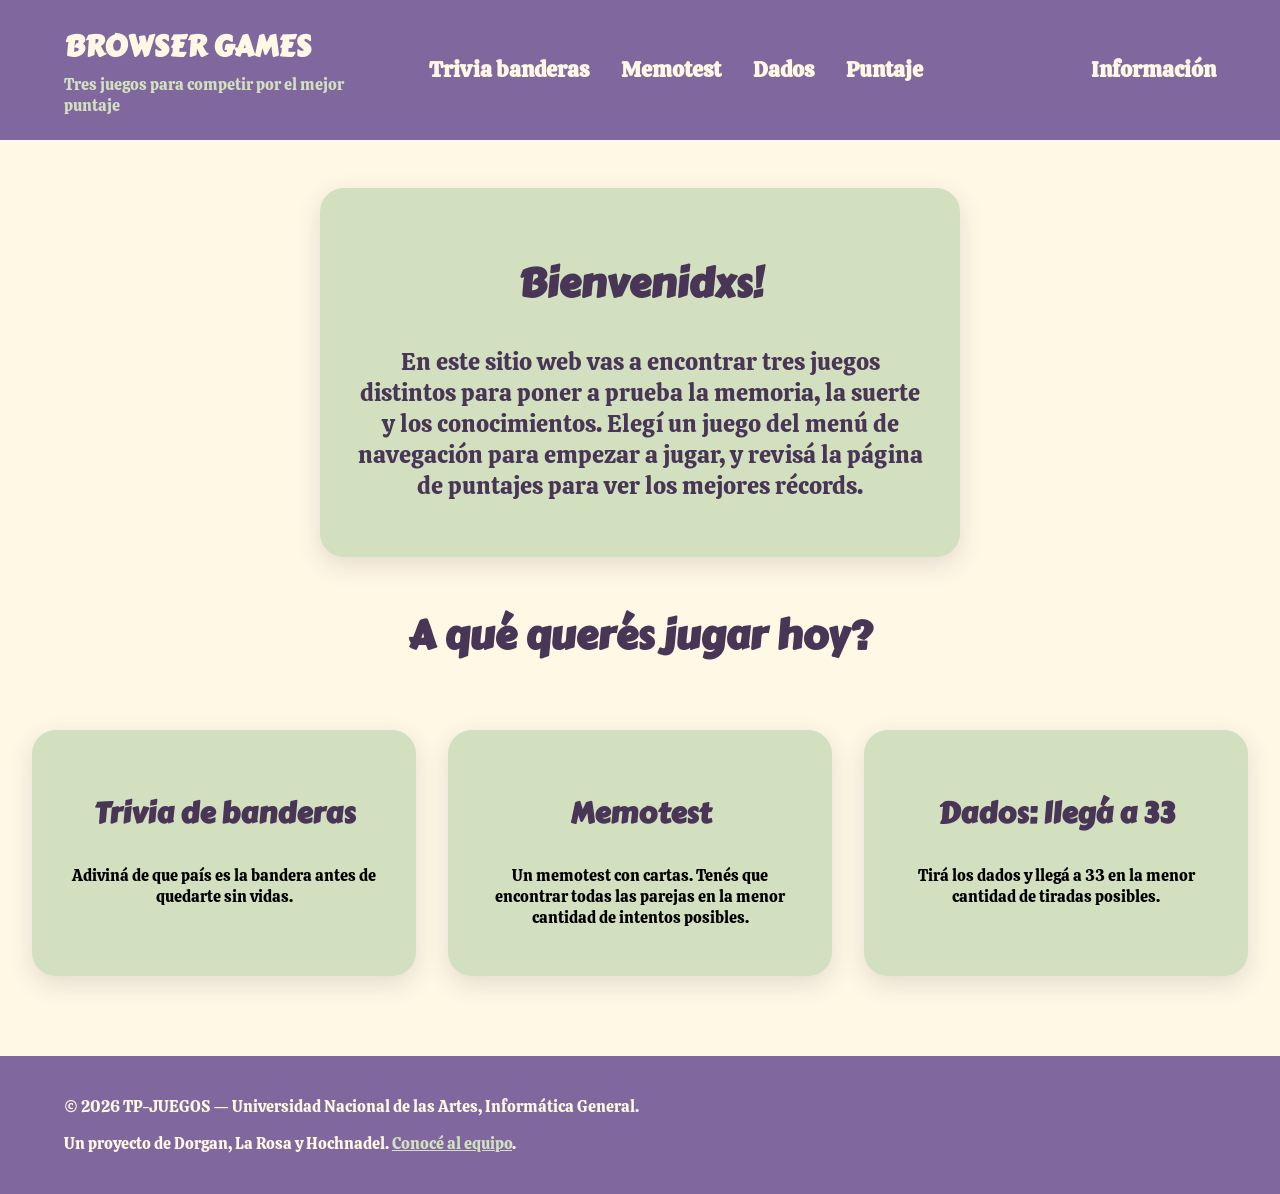
<file: index.html>
<!DOCTYPE html>
<html>
    <head>
        <meta charset="utf-8">
        
        <!--Título que aparece en la pestaña del navegador-->
        <title>JUEGOS</title>
        <link href="https://fonts.googleapis.com/css2?family=Carter+One&display=swap" rel="stylesheet">
        <link href="https://fonts.googleapis.com/css2?family=Calistoga&display=swap" rel="stylesheet">

        <!--Vinculación con la página de estilos-->
        <link href="css/estilos.css" rel="stylesheet">
    </head>
    <body>
        <div id="contenedor">
            <header>
                
                <!--Título que se visualiza en el header de la página-->
                <div class="navMarca">
                    <h1>BROWSER GAMES</h1>
                    <p>Tres juegos para competir por el mejor puntaje</p>
                </div>

                <!--Menú de navegación en el header de la página-->
                <nav> 
                    <div class="navJuegos">
                        <a href="juegos-html/trivia.html">Trivia banderas</a>
                        <a href="juegos-html/cartas.html">Memotest</a>
                        <a href="juegos-html/dados.html">Dados</a>
                        <a href="puntajes.html">Puntaje</a>
                    </div>

                    <div class="navInfo">
                        <a href="informacion.html">Información</a>
                    </div>
                </nav>
            </header>

            <!--Contenido principal de la página-->
            <main>
                <section class="centrar">
                    <h2>Bienvenidxs!</h2>
                    <p>
                    En este sitio web vas a encontrar tres juegos distintos para poner a prueba la memoria, la suerte y los conocimientos.
                    Elegí un juego del menú de navegación para empezar a jugar, y revisá la página de puntajes para ver los mejores récords.
                    </p>
                </section>

                <!--Explicación breve de cada juego-->
                <section>
                    <h2>A qué querés jugar hoy?</h2>
                    <div class="tarjetas">
                        <article class="tarjeta">
                            <h3>Trivia de banderas</h3>
                            <p>Adiviná de que país es la bandera antes de quedarte sin vidas.</p>
                        </article>
                        <article class="tarjeta">
                            <h3>Memotest</h3>
                            <p>Un memotest con cartas. Tenés que encontrar todas las parejas en la menor cantidad de intentos posibles.</p>
                        </article>
                        <article class="tarjeta">
                            <h3>Dados: llegá a 33</h3>
                            <p>Tirá los dados y llegá a 33 en la menor cantidad de tiradas posibles.</p>
                        </article>
                    </div>
                </section>
            </main>

            <!--Contenido que se visualiza en el pie de la página-->
            <footer>
                <p>&copy; 2026 TP-JUEGOS — Universidad Nacional de las Artes, Informática General.</p>
                <p>Un proyecto de Dorgan, La Rosa y Hochnadel. <a href="informacion.html">Conocé al equipo</a>.</p>
            </footer>
        </div>
    </body>
</html>
</file>
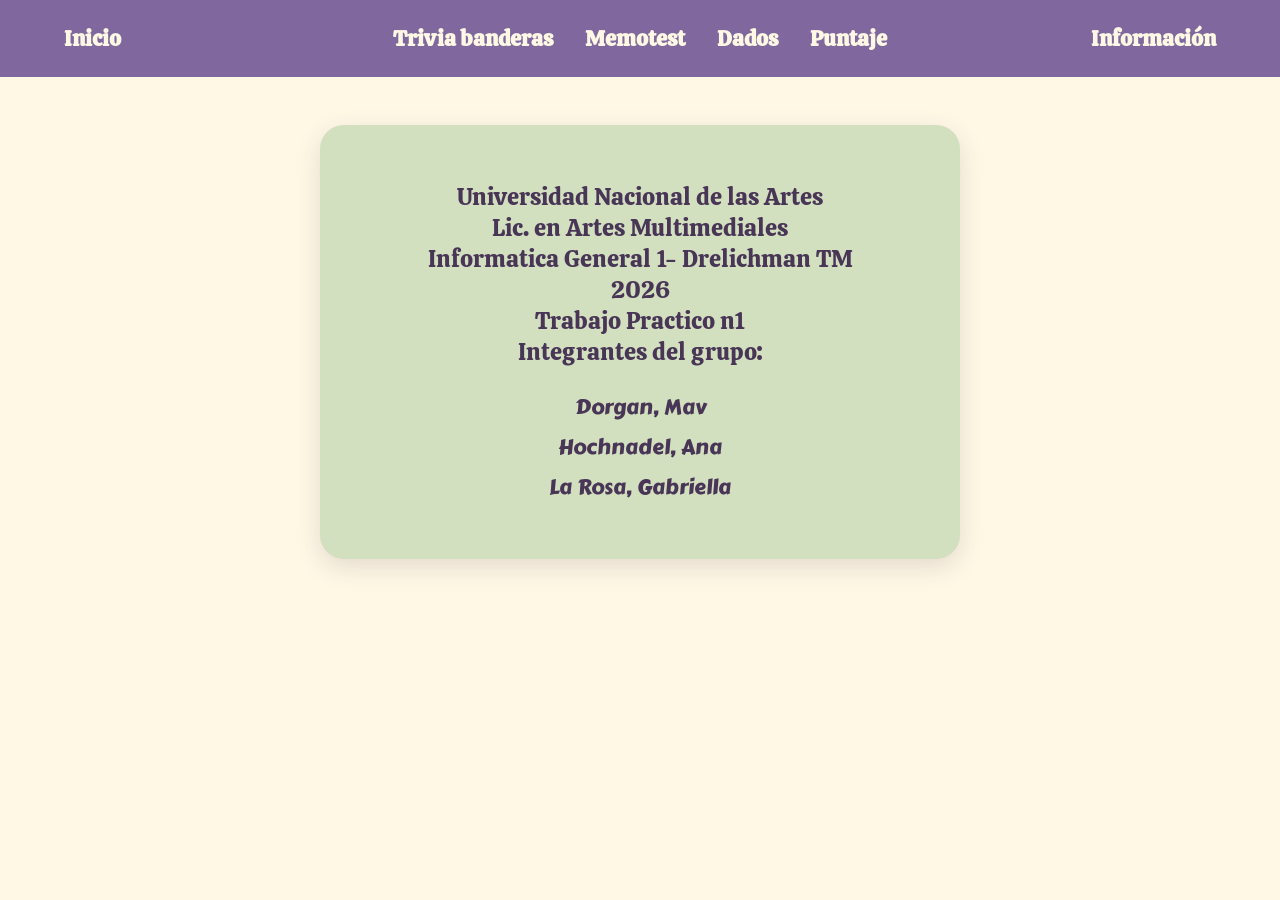
<file: informacion.html>
<!DOCTYPE html>
<html>
    <head>
        <meta charset="utf-8">
        <title>INFORMACIÓN</title>
        <link href="https://fonts.googleapis.com/css2?family=Carter+One&display=swap" rel="stylesheet">
        <link href="https://fonts.googleapis.com/css2?family=Calistoga&display=swap" rel="stylesheet">
        <link href="css/estilos.css" rel="stylesheet">
    </head>
    <body>
        <div id="contenedor">
            <header>
                <nav> 
                        <div class="navInicio">
                            <a href="index.html">Inicio</a>
                        </div>

                        <div class="navJuegos">
                            <a href="juegos-html/trivia.html">Trivia banderas</a>
                            <a href="juegos-html/cartas.html">Memotest</a>
                            <a href="juegos-html/dados.html">Dados</a>
                            <a href="puntajes.html">Puntaje</a>
                        </div>

                        <div class="navInfo">
                            <a href="informacion.html">Información</a>
                        </div>
                    </nav>
            </header>
            <main>
                <section class="centrar">
                    <p>
                        Universidad Nacional de las Artes <br>
                        Lic. en Artes Multimediales <br>
                        Informatica General 1- Drelichman TM <br>
                        2026 <br>
                        Trabajo Practico n1 <br>
                        Integrantes del grupo:
                        <ul id="Integrantes">
                            <li>Dorgan, Mav</li>
                            <li>Hochnadel, Ana</li>
                            <li>La Rosa, Gabriella</li>
                        </ul>
                    </p>
                </section>
            </main>
        </div>
    </body>
</html>
</file>
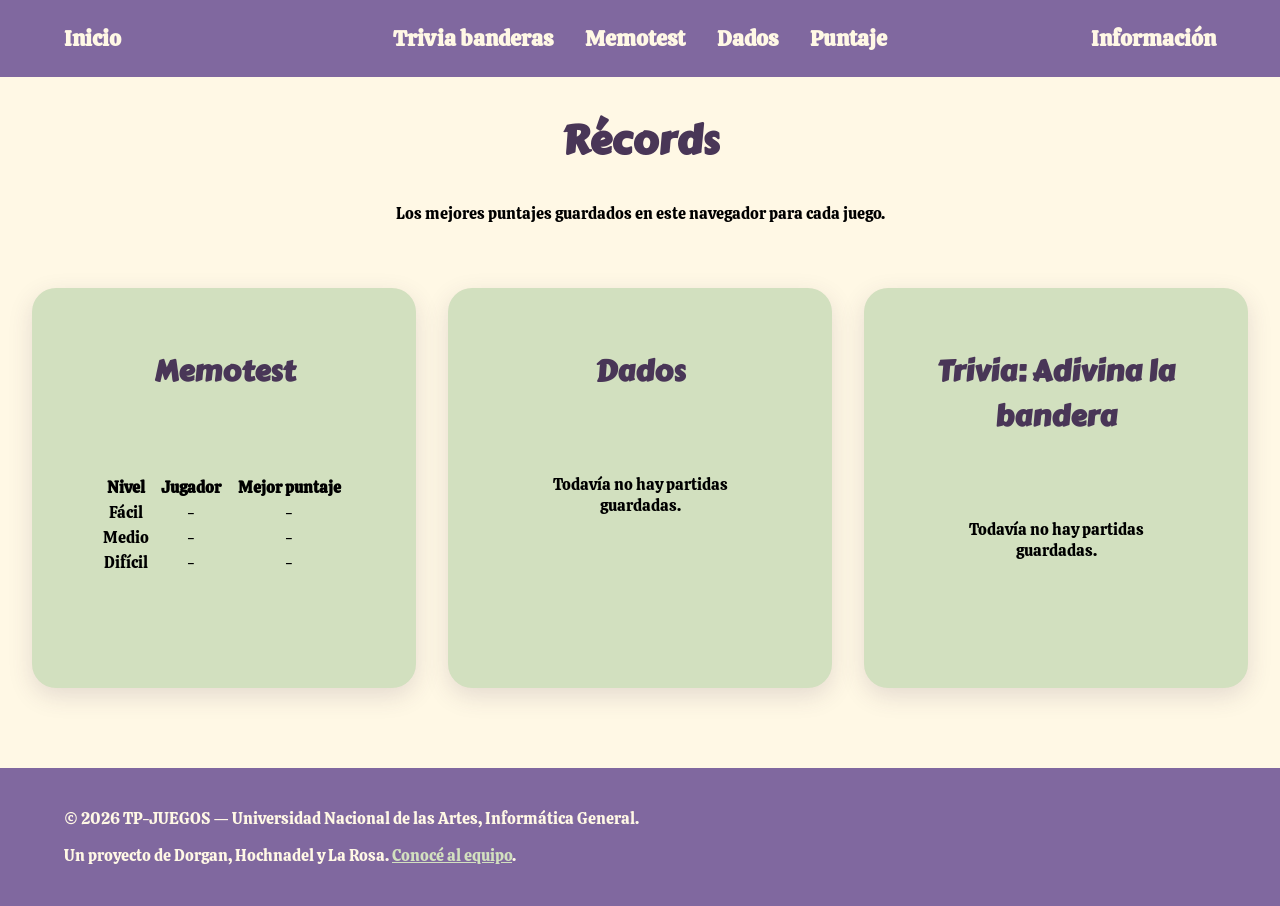
<file: puntajes.html>
<!DOCTYPE html>
<html lang="es">
    <head>
        <meta charset="utf-8">
        <title>PUNTAJES</title>
        <link href="https://fonts.googleapis.com/css2?family=Carter+One&display=swap" rel="stylesheet">
        <link href="https://fonts.googleapis.com/css2?family=Calistoga&display=swap" rel="stylesheet">
        <link href="css/estilos.css" rel="stylesheet">
    </head>
    <body>
        <div id="contenedor">
            <header>
                <nav> 
                        <div class="navInicio">
                            <a href="index.html">Inicio</a>
                        </div>

                        <div class="navJuegos">
                            <a href="juegos-html/trivia.html">Trivia banderas</a>
                            <a href="juegos-html/cartas.html">Memotest</a>
                            <a href="juegos-html/dados.html">Dados</a>
                            <a href="puntajes.html">Puntaje</a>
                        </div>

                        <div class="navInfo">
                            <a href="informacion.html">Información</a>
                        </div>
                    </nav>
            </header>

            <main>
                <h2>Récords</h2>
                <p>Los mejores puntajes guardados en este navegador para cada juego.</p>

                <!-- Récords del memotest: uno por nivel de dificultad -->
                 <div class="tarjetas">
                    <section id="puntajesCartas" class="tarjeta">

                        <h3>Memotest</h3>

                        <table id="tablaCartas" class="puntajes"> <!--Es el contenedor de toda la tabla-->
                            <thead> <!--Significa "table head" (cabecera de la tabla)-->
                                <tr> <!--"Table row" (fila de tabla)-->
                                    <th>Nivel</th> <!--"Table header" (celda de cabecera)-->
                                    <th>Jugador</th>
                                    <th>Mejor puntaje</th>
                                </tr>
                            </thead>
                            <tbody> <!--"Table body" (cuerpo de tabla).-->
                                <!-- Las filas se generan dinámicamente desde puntajes.js -->
                            </tbody>
                        </table>

                    </section>

                    <!-- Récord del juego de dados: un único récord -->
                    <section id="puntajesDados" class="tarjeta">

                        <h3>Dados</h3>

                        <p id="recordDadosTexto" class="puntajes">Todavía no hay partidas guardadas.</p>

                    </section>

                    <!-- Récord de la trivia: un único récord -->
                    <section id="puntajesTrivia" class="tarjeta">

                        <h3>Trivia: Adivina la bandera</h3>

                        <p id="recordTriviaTexto" class="puntajes">Todavía no hay partidas guardadas.</p>

                    </section>
                </div>
            </main>

            <footer>
                <p>&copy; 2026 TP-JUEGOS — Universidad Nacional de las Artes, Informática General.</p>
                <p>Un proyecto de Dorgan, Hochnadel y La Rosa. <a href="informacion.html">Conocé al equipo</a>.</p>
            </footer>

            <script src="js/puntajes.js"></script>
        </div>
    </body>
</html>
</file>
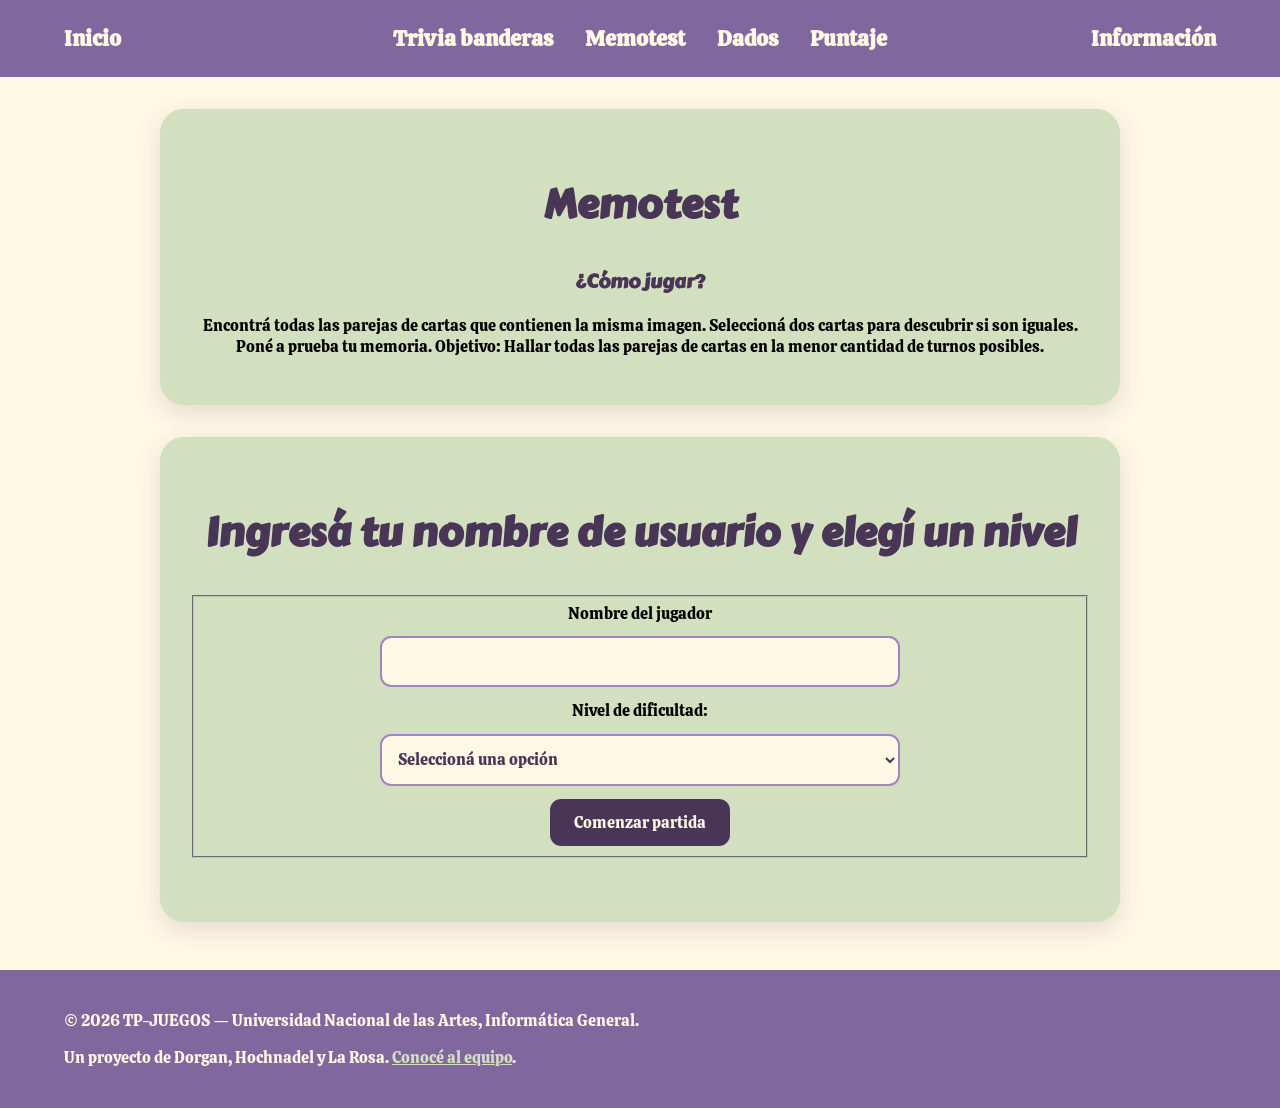
<file: juegos-html/cartas.html>
<!DOCTYPE html>
<html lang="es">
    <head>

        <meta charset="UTF-8">

        <!-- Título que aparece en la pestaña del navegador -->
        <title>Memotest | Juego de cartas</title>
        <link href="https://fonts.googleapis.com/css2?family=Carter+One&display=swap" rel="stylesheet">
        <link href="https://fonts.googleapis.com/css2?family=Calistoga&display=swap" rel="stylesheet">
        <!-- Hoja de estilos -->
        <link href="../css/estilos.css" rel="stylesheet">

    </head>

    <body>
        <div id="contenedor">
            <header>
                <!--h1 con nombre de la pagina-->
                <nav> 
                        <div class="navInicio">
                            <a href="../index.html">Inicio</a>
                        </div>

                        <div class="navJuegos">
                            <a href="trivia.html">Trivia banderas</a>
                            <a href="cartas.html">Memotest</a>
                            <a href="dados.html">Dados</a>
                            <a href="../puntajes.html">Puntaje</a>
                        </div>

                        <div class="navInfo">
                            <a href="../informacion.html">Información</a>
                        </div>
                    </nav>

            </header>

            <main>
                <!-- Titulo e instrucciones -->
                <section class="seccion-juego" id="memotestPresentacion">

                    <h2>Memotest</h2>
                    
                    <h3>¿Cómo jugar?</h3>

                    <p>
                        Encontrá todas las parejas de cartas que contienen la misma imagen. 
                        Seleccioná dos cartas para descubrir si son iguales.
                        Poné a prueba tu memoria.

                        Objetivo: Hallar todas las parejas de cartas en la menor cantidad de turnos posibles.
                    </p>

                </section>

                <!-- Sección de configuración -->
                <section class="seccion-juego" id="seccionConfiguracion">

                    <h2>Ingresá tu nombre de usuario y elegí un nivel</h2>
                    
                    <form id="memotestForm">

                        <fieldset class="formularioJuego" id="campoConfiguracion">
                            <label for="memotestJugador">Nombre del jugador</label>
                            <input type="text" id="memotestJugador">

                            <label for="nivel">Nivel de dificultad:</label>
                            <select id="nivel">
                                <option value="vacio" selected disabled>Seleccioná una opción</option>
                                <option value="facil">Fácil - 6 pares</option>
                                <option value="medio">Medio - 8 pares</option>
                                <option value="dificil">Difícil - 10 pares</option>
                            </select>

                            <button id="memotestComenzar" type="button">Comenzar partida</button>

                        </fieldset>
                
                    </form>

                </section> 
                <div id="juego">
                <!-- Informacion de la partida -->
                <div class="stats" id="memotestInformacionPartida">

                    <p>Intentos: 
                        <span id="intentos">0</span>
                    </p>

                    <p>Parejas encontradas:
                        <span id="parejasEncontradas">0</span>
                    </p>

                    <p>Nivel elegido:
                        <span id="nivelElegido">-</span>
                    </p>

                </div>

                <!-- Tablero del juego con 12 parejas -->
                <section id="tableroMemotest">

                    <h2>Encontrá las parejas</h2>

                    <div id="tableroCartas"></div>

                </section>

                <!-- Boton para reiniciar -->
                <div id="memotestReiniciar">

                    <button class="botonLargo" id="reiniciar">Reiniciar juego</button>

                    <p>NOTA: Si se resetea la página antes de hallar todos los pares, no se guardará la información de la partida.</p>

                </div>
                </div>
            </main>

            <footer>
                <p>&copy; 2026 TP-JUEGOS — Universidad Nacional de las Artes, Informática General.</p>
                <p>Un proyecto de Dorgan, Hochnadel y La Rosa. <a href="../informacion.html">Conocé al equipo</a>.</p>
            </footer>

            <!-- JavaScript -->
            <script src="../js/cartas.js"></script>
        </div>
    </body>

</html>
</file>
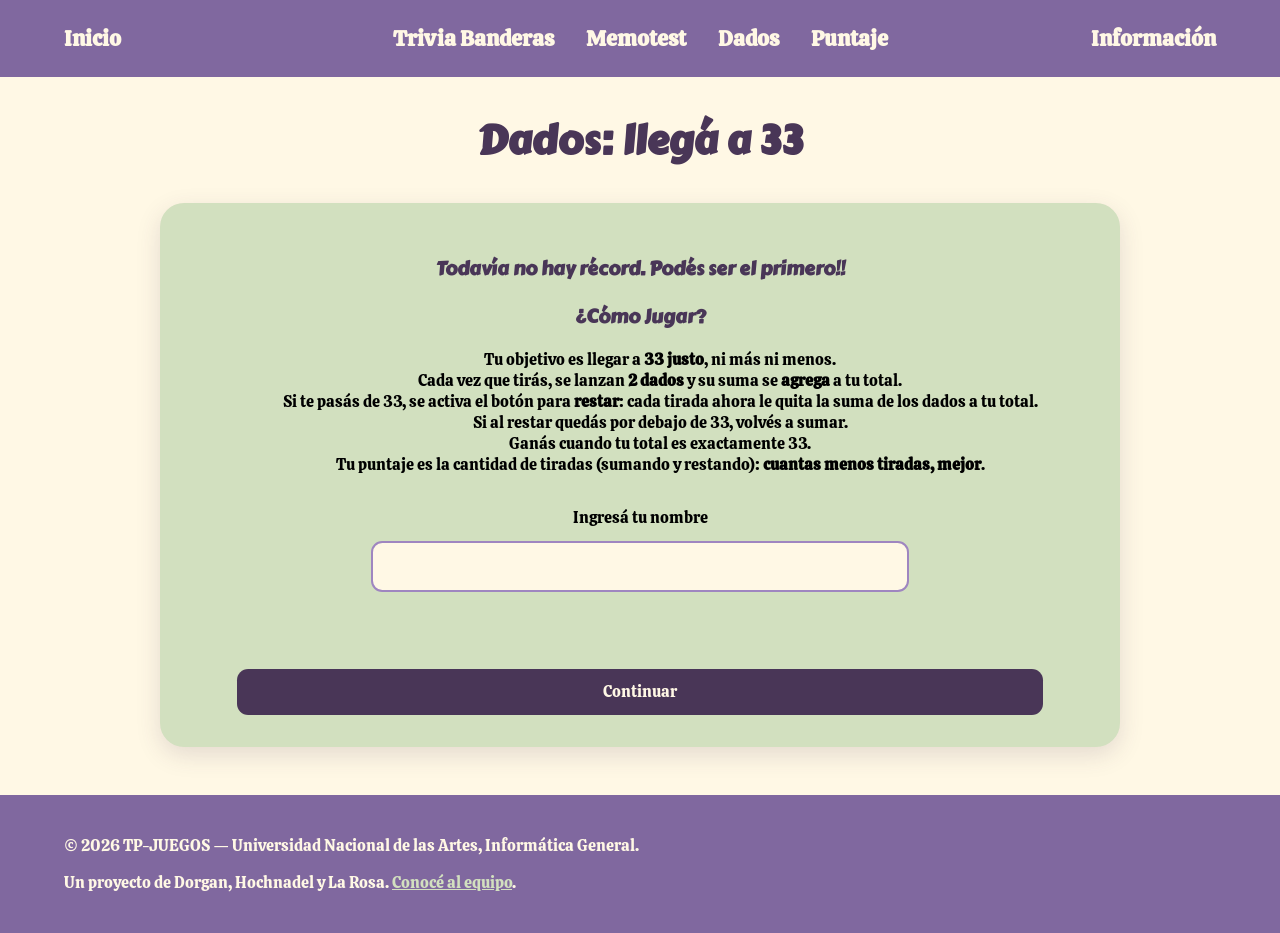
<file: juegos-html/dados.html>
<!DOCTYPE html>
<html lang="es">

    <!--El head no se ve. En el head pongo los metadatos y el título que aparece en la pestaña del navegador-->
    <head>
        <meta charset="utf-8">
        <title>JUEGO DE DADOS</title>

         <!--acá linkeo la tipografía que utilizamos en todas las páginas-->
        <link href="https://fonts.googleapis.com/css2?family=Carter+One&display=swap" rel="stylesheet">
        <link href="https://fonts.googleapis.com/css2?family=Calistoga&display=swap" rel="stylesheet">

        <!--acá vinculo con la hoja de estilos. El ../ es para salir de la carpeta en la que estoy 
        y pasar a la carpeta que contiene todo y que es donde esta el css-->
        <link href="../css/estilos.css" rel="stylesheet">
    </head>

    <!--El body del doc es la prte visible de la pagina, aca ponemos todo el contenido que queremos que se vea-->
    <body>

        <!--este div es la caja que envuelve todo el contenido y ayuda en el diseño del css-->
        <div id="contenedor">

            <!-- ========== ENCABEZADO Y MENÚ igual en todas las páginas para seguir con la coherencia sintáctica y de diseño ========== -->
            <header>

                <!--el Nav es el menu de navegación que aparece en el header, va a estar dividido en 3 contenedores div para facilitar diseño-->
                <nav>

                    <!--Contenedor 1 del nav para el link de la pagina de inicio-->
                    <div class="navInicio">
                        <a href="../index.html">Inicio</a>     
                    </div>

                     <!--Contenedor 2 del nav con el menu de navegación de los juegos y el puntaje y el link a cada uno-->
                    <div class="navJuegos">
                        <a href="trivia.html">Trivia Banderas</a>
                        <a href="cartas.html">Memotest</a>
                        <a href="dados.html">Dados</a>
                        <a href="../puntajes.html">Puntaje</a>
                    </div>
                    
                     <!--Contenedor 3 del nav para el link de la página de información-->
                    <div class="navInfo">
                        <a href="../informacion.html">Información</a>
                    </div>
                </nav>
            </header>

            <!-- ========== CONTENIDO PRINCIPAL DE LA PÁGINA ========== -->
            <main>
                <h2> Dados: llegá a 33 </h2>

                    <!-- El juego tiene 3 PANTALLAS, cada una es una <section>.
                    Solo se ve una por vez: el JS las muestra y oculta con el atributo "hidden".
                    Al cargar la página, solo la PANTALLA 1 (inicio) está visible. -->

                    <!-- ////////// PANTALLA 1: inicio con récord, instrucciones y nombre (visible al cargar) ////////// -->

                    <section class="seccion-juego" id="dadosInicio">

                        <!-- RÉCORD: párrafo vacío, el JS escribe acá cuál es el récord actual -->
                        <h3 id="dadosRecordTexto"></h3>

                        <!-- INSTRUCCIONES: se ven desde el principio, igual que en las otras páginas -->
                        <h3>¿Cómo Jugar?</h3>

                        <!-- ol = lista ordenada (numerada); cada li es un paso de las instrucciones -->
                        <ol>
                            <li>Tu objetivo es llegar a <strong>33 justo</strong>, ni más ni menos.</li>
                            <li>Cada vez que tirás, se lanzan <strong>2 dados</strong> y su suma se <strong>agrega</strong> a tu total.</li>
                            <li>Si te pasás de 33, se activa el botón para <strong>restar</strong>: cada tirada ahora le quita la suma de los dados a tu total.</li>
                            <li>Si al restar quedás por debajo de 33, volvés a sumar.</li>
                            <li>Ganás cuando tu total es exactamente 33.</li>
                            <li>Tu puntaje es la cantidad de tiradas (sumando y restando): <strong>cuantas menos tiradas, mejor</strong>.</li>
                        </ol>

                        <!-- NOMBRE: formularioJuego class para acomodar label + input -->
                        <div class="formularioJuego">

                            <!-- El "for" del label tiene que coincidir con el "id" del input: así, al hacer clic en el texto, se selecciona el campo -->
                            <label for="dadosInputNombre">Ingresá tu nombre</label>
                            <input type="text" id="dadosInputNombre">

                            <!-- Párrafo vacío: el JS escribe acá el error si el nombre está vacío -->
                            <p id="dadosErrorNombre"></p>
                        </div>

                        <!-- type="button" evita que el botón intente "enviar" algo; solo lo usa el JS -->
                        <button class="botonLargo" id="dadosBtnContinuar" type="button">Continuar</button>
                    </section>

                    <!-- ////////// PANTALLA 2: el juego (oculta al principio) ////////// -->

                <section id="dadosJuego" hidden>

                    <!-- El JS reemplaza este texto por el nombre del jugador -->
                    <h3 id="dadosTitulo">Jugador</h3>

                    <!-- class stats muestra los datos en "cajitas" -->
                    <div class="stats">
                        <p>Objetivo: 33</p>

                        <!-- span = un pedacito de texto dentro del párrafo; el JS cambia solo el número -->
                        <p>Total: <span id="dadosTotal">0</span></p>
                        <p>Tiradas: <span id="dadosTiradas">0</span></p>
                    </div>

                    <!-- Los dos dados. dado-0.png es la imagen de "todavía no tiraste".
                        El JS cambia el src (la imagen) y el alt (el texto alternativo) en cada tirada -->
                    <div id="dadosImagenes">
                        <img src="../img/dados/dado-0.png" alt="Primer dado, sin tirar" id="dado1">
                        <img src="../img/dados/dado-0.png" alt="Segundo dado, sin tirar" id="dado2">
                    </div>

                    <!-- Los dos botones de tirada.
                        "Tirar y restar" arranca con disabled (deshabilitado): el JS lo activa recién cuando el jugador se pasa de 33 -->
                    <div id="dadosAcciones">
                        <button type="button" id="dadosBtnSumar">Tirar y Sumar</button>
                        <button type="button" id="dadosBtnRestar" disabled>Tirar y Restar</button>
                    </div>

                        <!-- Acá el JS escribe lo que salió en cada tirada y qué hacer después -->
                        <p id="dadosMensaje"></p>
                </section>

                    <!-- ////////// PANTALLA 3: final de la partida (oculta al principio) ////////// -->

                <section id="dadosFinal" hidden class="centrar">

                    <!-- El JS escribe el resultado ("¡Llegaste a 33 clavado!...") -->
                    <h3 id="dadosResultado"></h3>

                    <!-- El JS escribe si se batió el récord o no -->
                        <p id="dadosRecordFinal"></p>

                    <!-- El botón de reiniciar solo existe en esta pantalla: aparece únicamente cuando se ganó -->
                    <button class="botonLargo" id="dadosBtnReiniciar" type="button">Jugar de nuevo</button>
                </section>
            </main>

            <!-- ============ PIE DE PÁGINA (igual en todas las páginas) ============ -->
            <footer>
                <p>&copy; 2026 TP-JUEGOS — Universidad Nacional de las Artes, Informática General.</p>
                <p>Un proyecto de Dorgan, Hochnadel y La Rosa. <a href="../informacion.html">Conocé al equipo</a>.</p>
            </footer>

            <!--Vinculación con el JS. El script va al final, después de todo el HTML, para que cuando el JS busque los elementos (por id) ya existan.
                 Si lo pusiéramos arriba, el JS no encontraría nada y daría error -->
            <script src="../js/dados.js"></script>
        </div>
    </body>
</html>
</file>
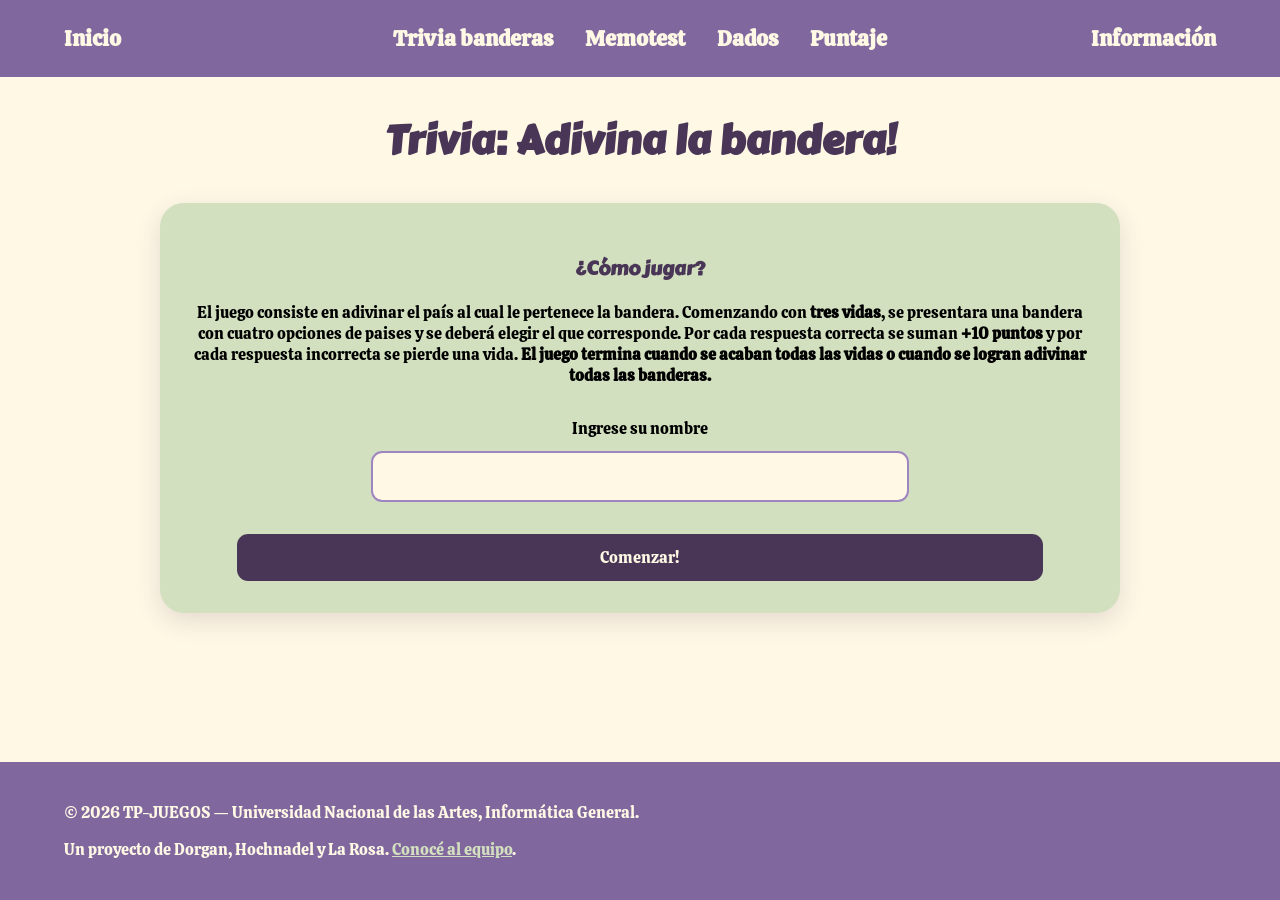
<file: juegos-html/trivia.html>
<!DOCTYPE html>
<html lang="es">
    <head>
        <meta charset="utf-8">
        <title>Juego de trivia</title>
        <link href="https://fonts.googleapis.com/css2?family=Carter+One&display=swap" rel="stylesheet">
        <link href="https://fonts.googleapis.com/css2?family=Calistoga&display=swap" rel="stylesheet">
        <link href="../css/estilos.css" rel="stylesheet">
    </head>
    <body>
        <div id="contenedor">
            <header>
                <nav> 
                        <div class="navInicio">
                            <a href="../index.html">Inicio</a>
                        </div>

                        <div class="navJuegos">
                            <a href="trivia.html">Trivia banderas</a>
                            <a href="cartas.html">Memotest</a>
                            <a href="dados.html">Dados</a>
                            <a href="../puntajes.html">Puntaje</a>
                        </div>

                        <div class="navInfo">
                            <a href="../informacion.html">Información</a>
                        </div>
                    </nav>
            </header>
            <main>
                <h2>Trivia: Adivina la bandera!</h2>
                
                <!--INSTRUCCIONES DE JUEGO Y BOTON PARA EMPEZAR-->
                <section id="triviaInicio" class="seccion-juego">
                    <h3>¿Cómo jugar?</h3>
                    <p>El juego consiste en adivinar el país al cual le pertenece la bandera. Comenzando con <strong>tres vidas</strong>, se presentara una bandera con cuatro opciones de paises y se deberá elegir el que corresponde. Por cada respuesta correcta se suman <strong>+10 puntos</strong> y por cada respuesta incorrecta se pierde una vida. <strong>El juego termina cuando se acaban todas las vidas o cuando se logran adivinar todas las banderas.</strong></p>
                    
                    <div class="formularioJuego">
                        <label for="triviaNombre">Ingrese su nombre</label>
                        <input type="text" name="triviaNombre" id="triviaNombre">
                    </div>

                    <button class="botonLargo" id="triviaComenzar" type="button">Comenzar!</button>
                </section>

                <!--BLOQUE DONDE VA EL JUEGO-->
                <section id="triviaJuego" class="seccion-juego">

                    <!--El "encabezado" del bloque con la vida, progreso, etc-->
                    <div class="stats">
                        <p id="triviaProgreso"></p>
                        <p id="triviaVidas"></p>
                        <p id="triviaCorrectas"></p>
                    </div>

                    <!--El bloque donde van las preguntas y las opciones-->
                    <div id="triviaPreguntas" class="seccion-juego">
                        <p id="triviaEstado">Cargando pregunta...</p>
                        <h3>¿A que país pertenece la siguiente bandera?</h3>
                        <div id="imgBandera"></div>
                        <div id="triviaOpciones"></div>
                        <button id="triviaSiguiente" type="button" hidden>Siguiente pregunta</button>
                    </div>
                </section>

                <!--FINAL DEL JUEGO Y RESULTADOS-->
                <section id="triviaFinal">
                    <h3 id="triviaResultado"></h3>
                    <p id="triviaPuntaje"></p>
                    
                    <button type="button" id="triviaReiniciar">Volver a jugar!</button>
                </section>
            </main>
            <footer>
                <p>&copy; 2026 TP-JUEGOS — Universidad Nacional de las Artes, Informática General.</p>
                <p>Un proyecto de Dorgan, Hochnadel y La Rosa. <a href="../informacion.html">Conocé al equipo</a>.</p>
            </footer>
            <script src="../js/trivia.js"></script>
        </div>
    </body>
</html>
</file>
<file: css/estilos.css>
/* ============================= */
/* ESTILOS GENERALES             */
/* ============================= */

* {
    box-sizing: border-box;
}

body {
    margin: 0;
    padding:0;
}

#contenedor {
    width: 100%;
    max-width: 1920px;
    min-height: 100vh;
    margin: 0;
    padding: 0;
    background-color: #FFF8E5;
    display: flex;
    flex-direction: column;
    font-family: "Calistoga", serif;
    font-weight: 400;
    font-style: normal;
}

footer, header {
    width:100%;
    margin: 0;
    padding: 1.5rem 5%;
    background-color: #80689F;
}

footer {
    margin-top: 1rem;
    color: #FFF8E5;
}

footer a {
    color: #D2E0BF;
}

main {
    flex: 1;
    text-align: center;
}

header {
    width: 100%;
    margin: 0;
    padding: 1.5rem 5%;
    background-color: #80689F;

    display: flex;
    align-items: center;
}

/* ============================= */
/*      MENU DE NAVEGACION       */
/* ============================= */

/* MARCA DEL SITIO EN EL INDEX */

.navMarca {
    width: 25%;
    text-align: left;
}

.navMarca h1 {
    margin: 0;
    color: #FFF8E5;
    font-family: "Carter One", "Calistoga", serif;
    font-size: 1.8rem;
}

.navMarca p {
    margin: 0.3rem 0 0;
    color: #D2E0BF;
    font-family: "Calistoga", serif;
    font-size: 1rem;
}

/* NAVEGACION */

nav {
    width: 75%;
    display: flex;
    align-items: center;
}

.navJuegos {
    width: 75%;
    display: flex;
    justify-content: center;
    align-items: center;
    gap: 2rem;
}

.navInfo {
    width: 25%;
    text-align: right;
}

/* PAGINAS QUE TIENEN "INICIO" */
/*el :has() actua como un "if" de js, donde si el selector contiene la clase en el parentesis se aplican las propiedades*/

nav:has(.navInicio) {
    width: 100%;
}

.navInicio {
    width: 25%;
    text-align: left;
}

nav:has(.navInicio) .navJuegos {
    width: 50%;
}

nav:has(.navInicio) .navInfo {
    width: 25%;
}

/* LINKS */

nav a {
    color: #FFF8E5;
    text-decoration: none;
    font-size: 1.4rem;
    font-weight: bold;
}

nav a:hover {
    color: #D2E0BF;
}

/*====================*/
/*      TITULOS       */
/*====================*/

h2 {
    margin-bottom: 2rem;
    color: #493657;
    font-size: 2.5rem;
    font-family: "Carter One", "Calistoga", serif;
    text-align: center;
}

h3 {
    color: #493657;
    font-family: "Carter One", "Calistoga", serif;
    text-align: center;
}

/*================================*/
/*      TARJETAS Y SECCIONES      */
/*================================*/

.tarjetas {
    display: flex;
    justify-content: space-between;
    gap: 2rem;
    margin: 2rem 0;
    padding: 2rem;
}

.tarjeta {
    width: 33%;
    padding: 2rem;
    border-radius: 1.5rem;
    background-color: #D2E0BF;
    box-shadow: 0 0.5rem 1.5rem rgba(73, 54, 87, 0.15);
    text-align: center;
}

.tarjeta h3 {
    font-size: 1.8rem;
}

.centrar {
    max-width: 40rem;
    margin: 3rem auto;
    padding: 2rem;
    color: #493657;
    font-size: 1.8rem;
    font-family: "Carter One", "Calistoga", serif;
    border-radius: 1.5rem;
    background-color: #D2E0BF;
    box-shadow: 0 0.5rem 1.5rem rgba(73, 54, 87, 0.15);
    
}

.centrar p {
    font-size: 1.5rem;
    font-family:  "Calistoga", serif;
}

.centrar ul {
    margin: 1.5rem 0 0;
    padding: 0;
    list-style: none;
}

.centrar li {
    margin: 0.5rem 0;
    font-size: 1.3rem;
}

.seccion-juego {
    max-width: 60rem;
    margin: 2rem auto;
    padding: 2rem;
    border-radius: 1.5rem;
    background-color: #D2E0BF;
    box-shadow: 0 0.5rem 1.5rem rgba(73, 54, 87, 0.15);
    text-align: center;
}

.seccion-juego ol {
    list-style: none;
}

/*=========================*/
/*        BOTONES          */
/*=========================*/

button {
    padding: 0.8rem 1.5rem;
    border: none;
    border-radius: 0.7rem;
    background-color: #493657;
    color: #FFF8E5;
    font-family: inherit;
    font-size: 1rem;
}

button:hover {
    background-color: #9F86C0;
    transform: scale(1.03);
}

button:disabled {
    opacity: 0.8;
    transform: none;
}

button:disabled:hover {
    background-color: #493657;
}

.botonLargo {
    display: block;
    margin: 1.5rem auto 0;
    width: 90%;
    text-align: center;
}

/*=========================*/
/*    FORMULARIO JUGADOR   */
/*=========================*/

.formularioJuego {
    display: flex;
    flex-direction: column;
    align-items: center;
    gap: 0.8rem;
    margin: 2rem 0;
}

.formularioJuego input,
.formularioJuego select {
    width: 60%;
    padding: 0.8rem;
    border: 0.15rem solid #9F86C0;
    border-radius: 0.7rem;
    background-color: #FFF8E5;
    color: #493657;
    font-family: inherit;
    font-size: 1rem;
}

.formularioJuego input:focus,
.formularioJuego select:focus {
    outline: none;
    border-color: #493657;
}

/*=========================*/
/*      TRIVIA ESTILOS     */
/*=========================*/

/*SECCIONES*/

#triviaPreguntas {
    background-color: #FFFFFF;
}

/* TEXTO DE CARGA*/

#triviaEstado {
    margin: 1rem 0;
    color: #9F86C0;
    font-weight: bold;
}

/*STATS*/
/*COMPARTIDO CON MEMOTEST*/

.stats {
    display: flex;
    justify-content: center;
    gap: 1rem;
    margin-bottom: 2rem;
    margin-top: 2rem;
    flex-wrap: wrap;
}

.stats p {
    margin: 0;
    padding: 0.8rem 1.2rem;
    border-radius: 0.7rem;
    background-color: #D2E0BF;
    font-weight: bold;
}


/* IMAGEN BANDERA */

#imgBandera {
    display: flex;
    justify-content: center;
    margin: 2rem 0;
}

#imgBandera img {
    width: 60%;
    max-width: 30rem;
    border-radius: 1rem;
    box-shadow: 0 0.4rem 1rem rgba(73, 54, 87, 0.2);
}

/* OPCIONES*/

#triviaOpciones {
    display: flex;
    justify-content: center;
    gap: 1rem;
    flex-wrap: wrap;
    margin: 2rem 0;
}

#triviaOpciones button {
    width: 40%;
    background-color: #BE95C4;
    color: #493657;
}

#triviaOpciones button:hover {
    background-color: #9F86C0;
    color: #FFF8E5;
}

#triviaOpciones button:disabled:hover {
    transform: none;
    background-color: #BE95C4;
    color: #493657;
}

/* RESPUESTAS*/

#triviaOpciones button.triviaCorrecto {
    background-color: #D2E0BF;
    color: #493657;
}

#triviaOpciones button.triviaIncorrecto {
    background-color: #DA9797;
    color: #FFF8E5;
}

/* Evita que hover cambie el color de una respuesta */
#triviaOpciones button.triviaCorrecto:disabled:hover {
    background-color: #D2E0BF;
    color: #493657;
}

#triviaOpciones button.triviaIncorrecto:disabled:hover {
    background-color: #DA9797;
    color: #FFF8E5;
}

#triviaSiguiente {
    margin-top: 1rem;
    background-color: #493657;
}


/* RESULTADO FINAL*/

#triviaFinal p {
    font-size: 1.3rem;
}

#triviaResultado {
    font-size: 2.2rem;
    color: #493657;
}

#triviaPuntaje {
    font-size: 2rem;
    font-weight: bold;
}

/*=========================*/
/*      CARTAS ESTILOS     */
/*=========================*/

/*GRILLA DEL TABLERO*/

#tableroCartas {
    max-width: 50rem;
    margin: 2rem auto;
    display: grid;
    grid-template-columns: repeat(4, 1fr);
    gap: 1rem;
}

#tableroCartas img {
    width: 100%;
    aspect-ratio: 1; /*hace que la carta sea cuadrada*/
    object-fit: cover; /*hace que la imagen ocupe el cuadrado sin deformarse*/
    border-radius: 0.8rem;
    cursor: pointer;
    box-shadow: 0 0.3rem 0.8rem rgba(73, 54, 87, 0.2);
}

#tableroCartas img:hover {
transform: scale(1.03);
}

#tableroCartas img.encontrada {
    opacity: 0.65;
    box-shadow: 0 0 0 0.2rem #9F86C0;
}

/*=========================*/
/*        PUNTAJES         */
/*========================*/

.puntajes {
    width: 100%;
    margin: 3rem auto;
    padding: 2rem;
}
</file>
